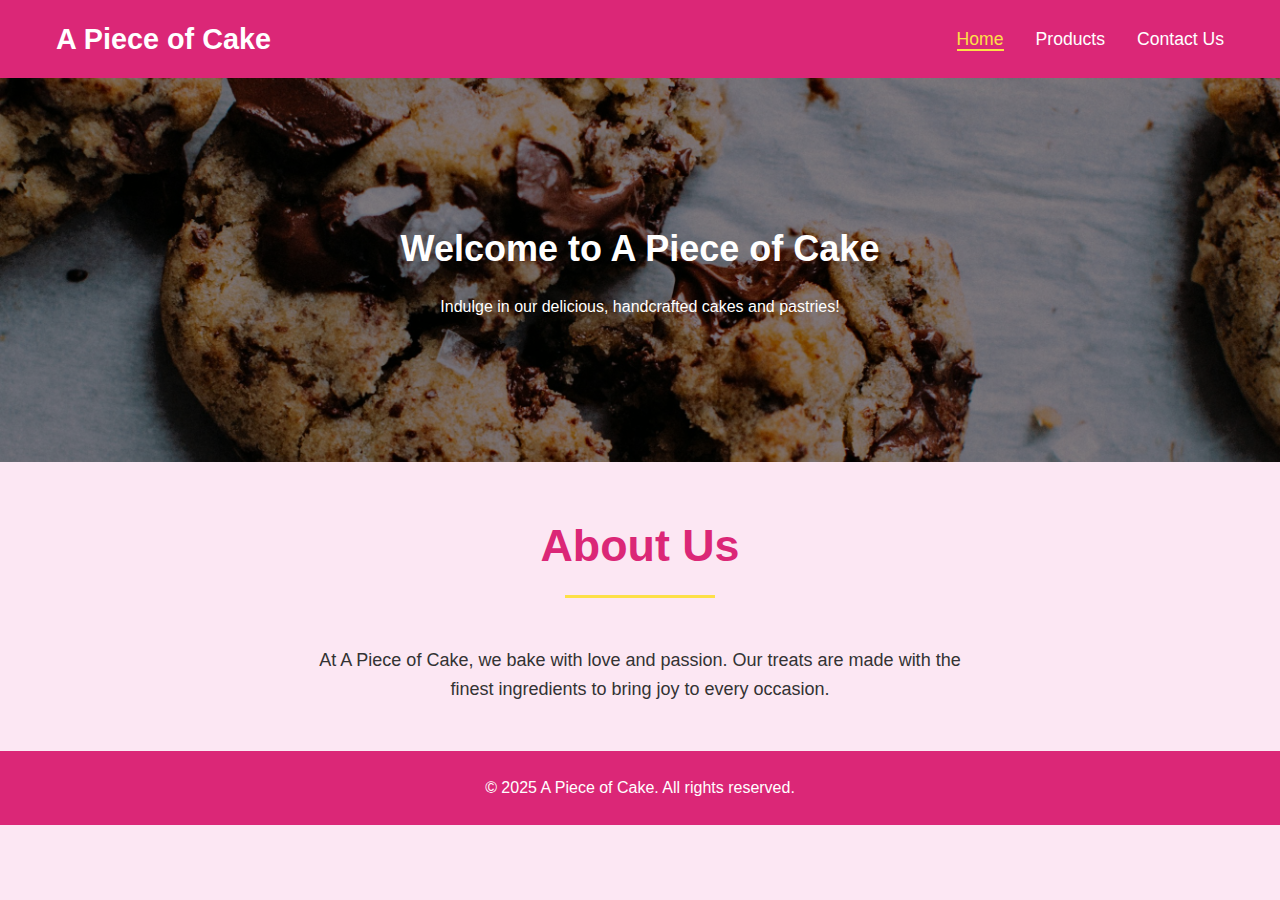
<file: index.html>
<!DOCTYPE html>
<html lang="en">
<head>
  <title>A Piece of Cake - Home</title>
  <link rel="stylesheet" href="styles.css">
</head>
<body>
  <header class="header">
    <nav class="nav-container">
      <h1 class="logo">A Piece of Cake</h1>
      <button id="menu-toggle" class="menu-toggle">
        <svg class="menu-icon" viewBox="0 0 24 24">
          <path stroke-linecap="round" stroke-linejoin="round" stroke-width="2" d="M4 6h16M4 12h16m-7 6h7"></path>
        </svg>
      </button>
      <ul id="nav-menu" class="nav-menu">
        <li><a href="index.html" class="nav-link active">Home</a></li>
        <li><a href="products.html" class="nav-link">Products</a></li>
        <li><a href="contact.html" class="nav-link">Contact Us</a></li>
      </ul>
    </nav>
  </header>

  <main>
    <section class="hero">
      <div class="hero-content">
        <h2 class="hero-title">Welcome to A Piece of Cake</h2>
        <p class="hero-text">Indulge in our delicious, handcrafted cakes and pastries!</p>
      </div>
    </section>
    
    <section class="about-section">
      <h3 class="section-title">About Us</h3>
      <p class="about-text">At A Piece of Cake, we bake with love and passion. Our treats are made with the finest ingredients to bring joy to every occasion.</p>
    </section>
  </main>

  <footer class="footer">
    <p>&copy; 2025 A Piece of Cake. All rights reserved.</p>
  </footer>

  <script src="script.js"></script>
  <script>
    document.getElementById('menu-toggle').addEventListener('click', function() {
      const navMenu = document.getElementById('nav-menu');
      navMenu.classList.toggle('show');
    }); </script>
</body>
</html>
</file>
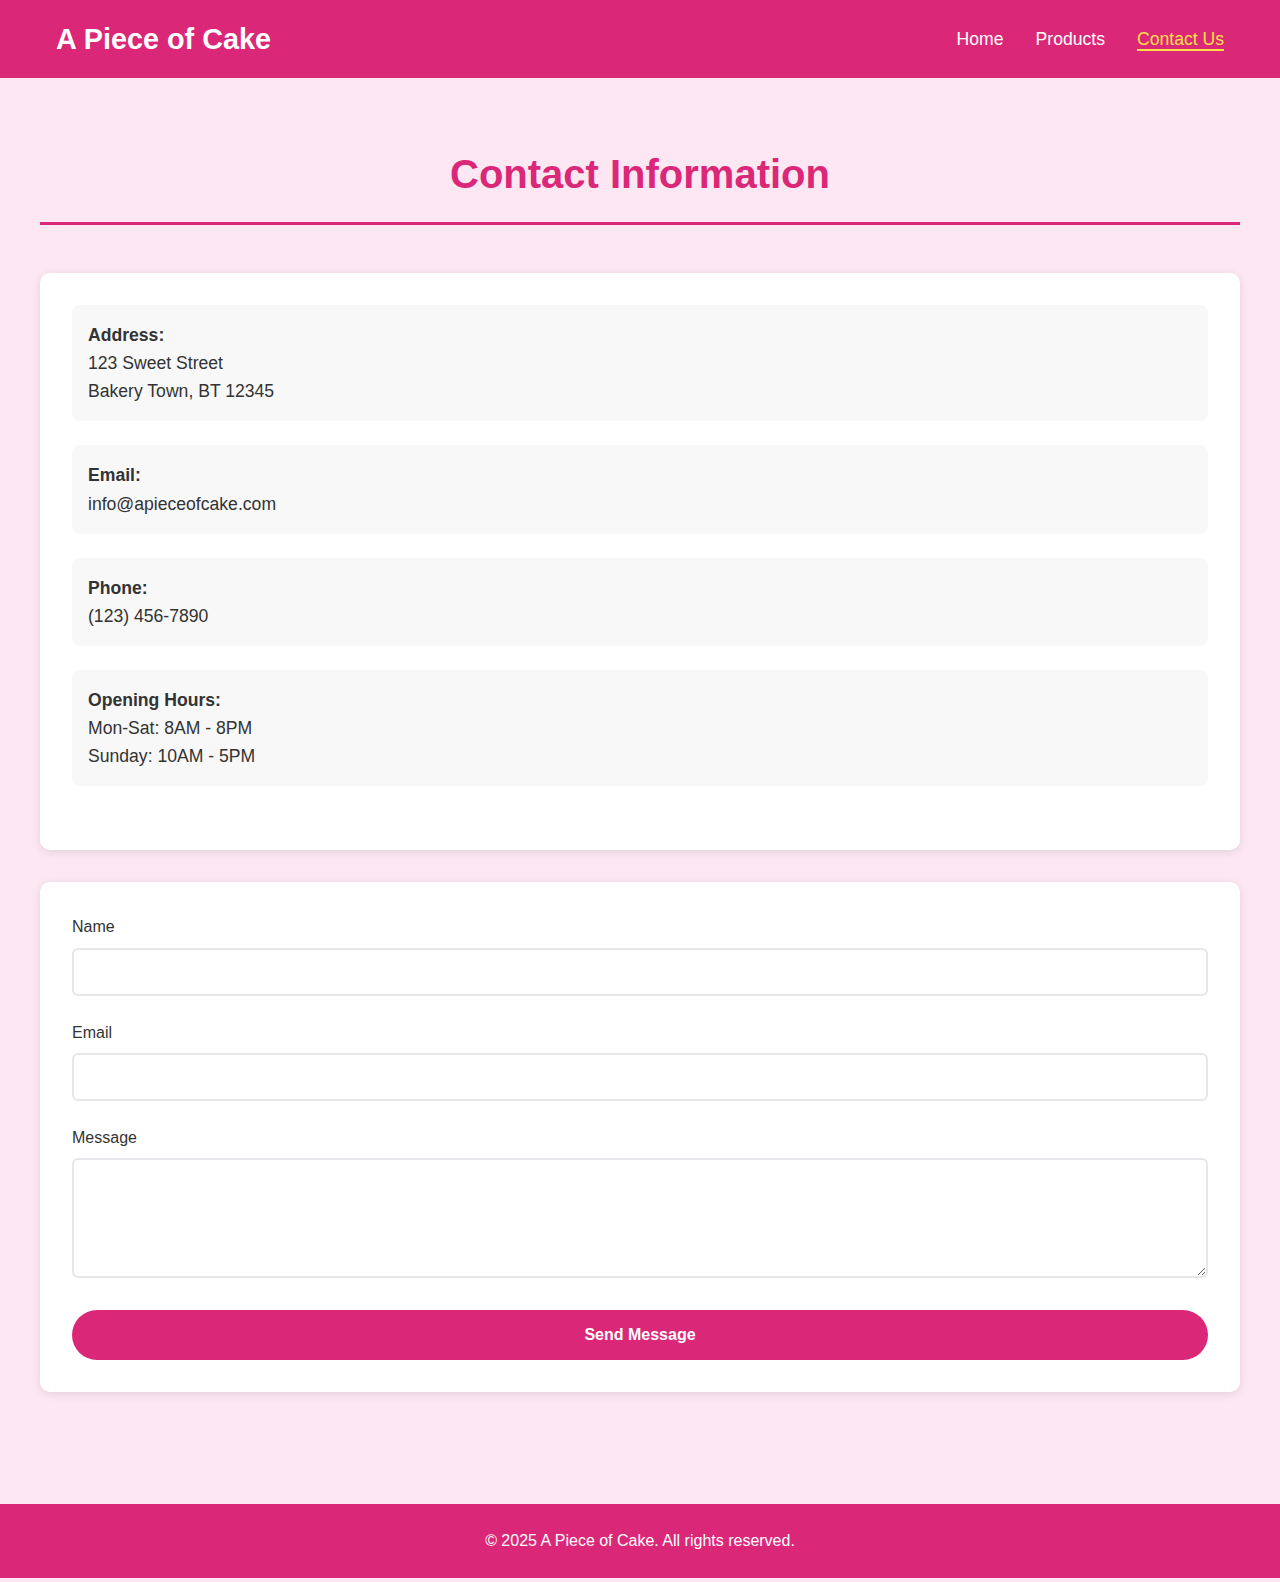
<file: contact.html>
<!DOCTYPE html>
<html lang="en">
<head>
  <title>A Piece of Cake - Contact Us</title>
  <link rel="stylesheet" href="styles.css">
</head>
<body>
  <header class="header">
    <nav class="nav-container">
      <h1 class="logo">A Piece of Cake</h1>
      <ul class="nav-menu">
        <li><a href="index.html" class="nav-link">Home</a></li>
        <li><a href="products.html" class="nav-link">Products</a></li>
        <li><a href="contact.html" class="nav-link active">Contact Us</a></li>
      </ul>
    </nav>
  </header>

  <main class="contact-main">
    <div class="contact-container">
      <h2 class="contact-title">Contact Information</h2>
      <div class="contact-content">
        <div class="contact-info">
          <div class="info-card">
            <div class="info-item">
              <p class="info-text">
                <strong>Address:</strong><br>
                123 Sweet Street<br>
                Bakery Town, BT 12345
              </p>
            </div>
            <div class="info-item">
              <p class="info-text">
                <strong>Email:</strong><br>
                info@apieceofcake.com
              </p>
            </div>
            <div class="info-item">
              <p class="info-text">
                <strong>Phone:</strong><br>
                (123) 456-7890
              </p>
            </div>
            <div class="info-item">
              <p class="info-text">
                <strong>Opening Hours:</strong><br>
                Mon-Sat: 8AM - 8PM<br>
                Sunday: 10AM - 5PM
              </p>
            </div>
          </div>
        </div>

        <form class="contact-form">
          <div class="form-group">
            <label for="name" class="form-label">Name</label>
            <input type="text" id="name" class="form-input">
          </div>
          
          <div class="form-group">
            <label for="email" class="form-label">Email</label>
            <input type="email" id="email" class="form-input">
          </div>
          
          <div class="form-group">
            <label for="message" class="form-label">Message</label>
            <textarea id="message" class="form-textarea" rows="5"></textarea>
          </div>
          
          <button type="submit" class="submit-btn">Send Message</button>
        </form>
      </div>
    </div>
  </main>

  <footer class="footer">
    <p>&copy; 2025 A Piece of Cake. All rights reserved.</p>
  </footer>
</body>
</html>
</file>
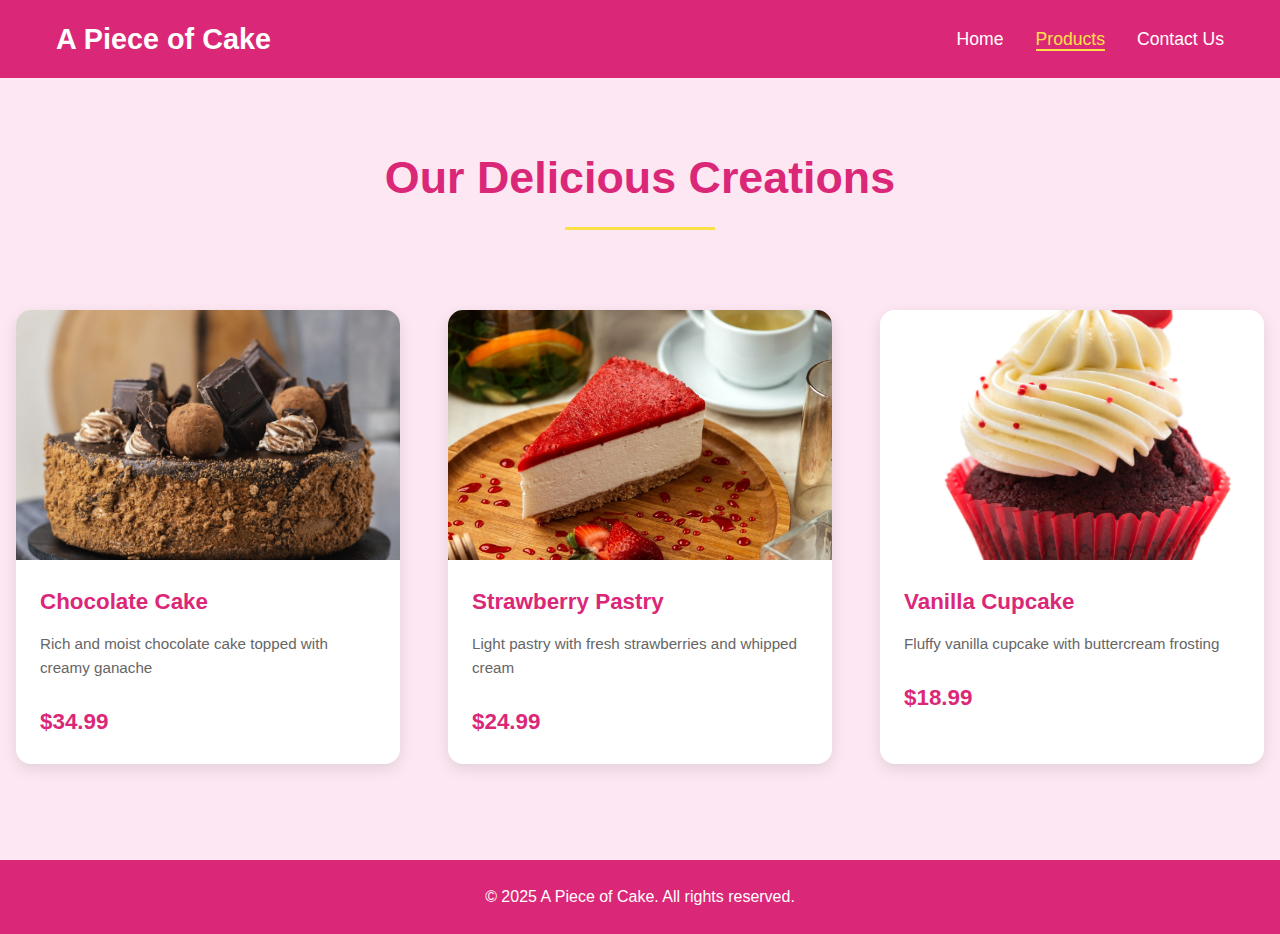
<file: products.html>
<!DOCTYPE html>
<html lang="en">
<head>
  <title>A Piece of Cake - Products</title>
  <link rel="stylesheet" href="styles.css">
</head>
<body>
  <header class="header">
    <nav class="nav-container">
      <h1 class="logo">A Piece of Cake</h1>
      <button id="menu-toggle" class="menu-toggle">
        <svg class="menu-icon" viewBox="0 0 24 24">
          <path stroke-linecap="round" stroke-linejoin="round" stroke-width="2" d="M4 6h16M4 12h16m-7 6h7"></path>
        </svg>
      </button>
      <ul id="nav-menu" class="nav-menu">
        <li><a href="index.html" class="nav-link">Home</a></li>
        <li><a href="products.html" class="nav-link active">Products</a></li>
        <li><a href="contact.html" class="nav-link">Contact Us</a></li>
      </ul>
    </nav>
  </header>

  <main class="main-content">
    <h2 class="section-title">Our Delicious Creations</h2>
    <div class="product-grid"></div>
  </main>

  <footer class="footer">
    <p>&copy; 2025 A Piece of Cake. All rights reserved.</p>
  </footer>

  <script src="script.js"></script>
  <script>
    document.addEventListener('DOMContentLoaded', () => {
      // Mobile Menu Toggle
      const menuToggle = document.getElementById('menu-toggle');
      const navMenu = document.getElementById('nav-menu');
      
      menuToggle.addEventListener('click', () => {
        navMenu.classList.toggle('show');
      });

      // Product Data
      const products = [
        {
          name: 'Chocolate Cake',
          price: 34.99,
          description: 'Rich and moist chocolate cake topped with creamy ganache',
          image: '/assets/choclate-cake.jpg'
        },
        {
          name: 'Strawberry Pastry',
          price: 24.99,
          description: 'Light pastry with fresh strawberries and whipped cream',
          image: '/assets/strawberry.jpg'
        },
        {
          name: 'Vanilla Cupcake',
          price: 18.99,
          description: 'Fluffy vanilla cupcake with buttercream frosting',
          image: '/assets/cupcakes.jpg'
        }
      ];

      // Render Products
      const productGrid = document.querySelector('.product-grid');
      products.forEach(product => {
        const productCard = document.createElement('div');
        productCard.className = 'product-card';
        productCard.innerHTML = `
          <div class="image-wrapper">
            <img src="${product.image}" alt="${product.name}" class="product-image">
          </div>
          <div class="product-info">
            <h3 class="product-title">${product.name}</h3>
            <p class="product-description">${product.description}</p>
            <div class="product-price">
              $${product.price.toFixed(2)}
            </div>
          </div>
        `;
        productGrid.appendChild(productCard);
      });
    });
  </script>
</body>
</html>
</file>
<file: styles.css>
:root {
  --primary-color: #db2777;
  --secondary-color: #f472b6;
  --accent-color: #fde047;
  --text-color: #333;
  --light-bg: #fce7f3;
  --border-color: #e5e7eb;
}

* {
  margin: 0;
  padding: 0;
  box-sizing: border-box;
}

body {
  font-family: 'Arial', sans-serif;
  background-color: var(--light-bg);
  color: var(--text-color);
  line-height: 1.6;
}

/* Header Styles */
.header {
  background-color: var(--primary-color);
  color: white;
  padding: 1rem 0;
}

.nav-container {
  max-width: 1200px;
  margin: 0 auto;
  padding: 0 1rem;
  display: flex;
  justify-content: space-between;
  align-items: center;
}

.logo {
  font-size: 1.8rem;
  font-weight: 700;
}

.menu-toggle {
  display: none;
  background: none;
  border: none;
  cursor: pointer;
  padding: 0.5rem;
}

.menu-icon {
  width: 24px;
  height: 24px;
  stroke: currentColor;
}

.nav-menu {
  list-style: none;
  display: flex;
  gap: 2rem;
}

.nav-link {
  color: white;
  text-decoration: none;
  font-size: 1.1rem;
}

.nav-link:hover {
  color: var(--accent-color);
  border-bottom: 2px solid var(--accent-color);
}

.nav-link.active {
  color: var(--accent-color);
  border-bottom: 2px solid var(--accent-color);
}

/* Hero Section */
.hero {
  background-image: url('./assets/herobg.jpeg');
  background-size: cover;
  background-position: center;
  height: 24rem;
  display: flex;
  align-items: center;
  justify-content: center;
  position: relative;
}

.hero::before {
  content: '';
  position: absolute;
  top: 0;
  left: 0;
  right: 0;
  bottom: 0;
  background-color: rgba(0, 0, 0, 0.5);
}

.hero-content {
  position: relative;
  z-index: 1;
  text-align: center;
  color: white;
  padding: 1.5rem;
  border-radius: 0.5rem;
}

.hero-title {
  font-size: 2.25rem;
  margin-bottom: 1rem;
}

/* About Section */
.about-section {
  max-width: 1200px;
  margin: 3rem auto;
  padding: 0 1rem;
  text-align: center;
}

.section-title {
  text-align: center;
  font-size: 2.8rem;
  margin-bottom: 4rem;
  color: var(--primary-color);
  position: relative;
}

.section-title::after {
  content: '';
  position: absolute;
  bottom: -1rem;
  left: 50%;
  transform: translateX(-50%);
  width: 150px;
  height: 3px;
  background: var(--accent-color);
}

.about-text {
  font-size: 1.125rem;
  line-height: 1.6;
  max-width: 42rem;
  margin: 0 auto;
}

/* Product Grid Styles */
.main-content {
  max-width: 1280px;
  margin: 4rem auto;
  padding: 0 1rem;
}

.product-grid {
  display: grid;
  gap: 3rem;
  grid-template-columns: repeat(auto-fit, minmax(300px, 1fr));
  padding: 2rem 0;
}

.product-card {
  background: white;
  border-radius: 15px;
  overflow: hidden;
  box-shadow: 0 5px 15px rgba(0, 0, 0, 0.1);
  cursor: pointer;
  position: relative;
}

.image-wrapper {
  height: 250px;
  overflow: hidden;
  position: relative;
}

.product-image {
  width: 100%;
  height: 100%;
  object-fit: cover;
}

.product-info {
  padding: 1.5rem;
  position: relative;
}

.product-title {
  font-size: 1.4rem;
  color: var(--primary-color);
  margin-bottom: 0.75rem;
  font-weight: 700;
}

.product-description {
  color: #666;
  line-height: 1.6;
  margin-bottom: 1.5rem;
  font-size: 0.95rem;
}

.product-price {
  font-size: 1.4rem;
  color: var(--primary-color);
  font-weight: 700;
  display: flex;
  align-items: center;
  justify-content: space-between;
}

.add-to-cart {
  background: var(--accent-color);
  color: var(--text-color);
  border: none;
  padding: 0.5rem 1.2rem;
  border-radius: 25px;
  cursor: pointer;
  font-weight: 600;
}

.add-to-cart:hover {
  background: #fcd34d;
}

/* Cart Styles */
.cart-modal {
  display: none;
  position: fixed;
  top: 0;
  left: 0;
  width: 100%;
  height: 100%;
  background: rgba(0, 0, 0, 0.5);
  z-index: 999;
}

.cart-content {
  position: absolute;
  top: 50%;
  left: 50%;
  transform: translate(-50%, -50%);
  background: white;
  padding: 2rem;
  border-radius: 10px;
  width: 90%;
  max-width: 500px;
}

.cart-header {
  display: flex;
  justify-content: space-between;
  align-items: center;
  margin-bottom: 1.5rem;
}

.close-btn {
  font-size: 1.5rem;
  background: none;
  border: none;
  cursor: pointer;
}

/* Contact Section */
.contact-main {
  padding: 4rem 1rem;
}

.contact-container {
  max-width: 1200px;
  margin: 0 auto;
}

.contact-title {
  text-align: center;
  font-size: 2.5rem;
  color: var(--primary-color);
  margin-bottom: 3rem;
  padding-bottom: 1rem;
  border-bottom: 3px solid var(--primary-color);
}

.contact-content {
  display: grid;
  gap: 2rem;
  margin-top: 2rem;
}

.contact-info {
  background: white;
  padding: 2rem;
  border-radius: 10px;
  box-shadow: 0 2px 10px rgba(0, 0, 0, 0.1);
}

.info-card {
  margin-bottom: 2rem;
}

.info-item {
  margin-bottom: 1.5rem;
  padding: 1rem;
  background: #f8f8f8;
  border-radius: 8px;
}

.info-text {
  font-size: 1.1rem;
  line-height: 1.6;
}

.contact-form {
  background: white;
  padding: 2rem;
  border-radius: 10px;
  box-shadow: 0 2px 10px rgba(0, 0, 0, 0.1);
}

.form-group {
  margin-bottom: 1.5rem;
}

.form-label {
  display: block;
  font-weight: 500;
  margin-bottom: 0.5rem;
}

.form-input,
.form-textarea {
  width: 100%;
  padding: 0.8rem;
  border: 2px solid var(--border-color);
  border-radius: 6px;
  font-size: 1rem;
}

.form-textarea {
  resize: vertical;
  min-height: 120px;
}

.submit-btn {
  background: var(--primary-color);
  color: white;
  padding: 1rem 2rem;
  border: none;
  border-radius: 25px;
  font-size: 1rem;
  font-weight: 600;
  cursor: pointer;
  width: 100%;
}

.submit-btn:hover {
  background: #be185d;
}

/* Footer Styles */
.footer {
  background: var(--primary-color);
  color: white;
  text-align: center;
  padding: 1.5rem;
  margin-top: 3rem;
}
</file>
